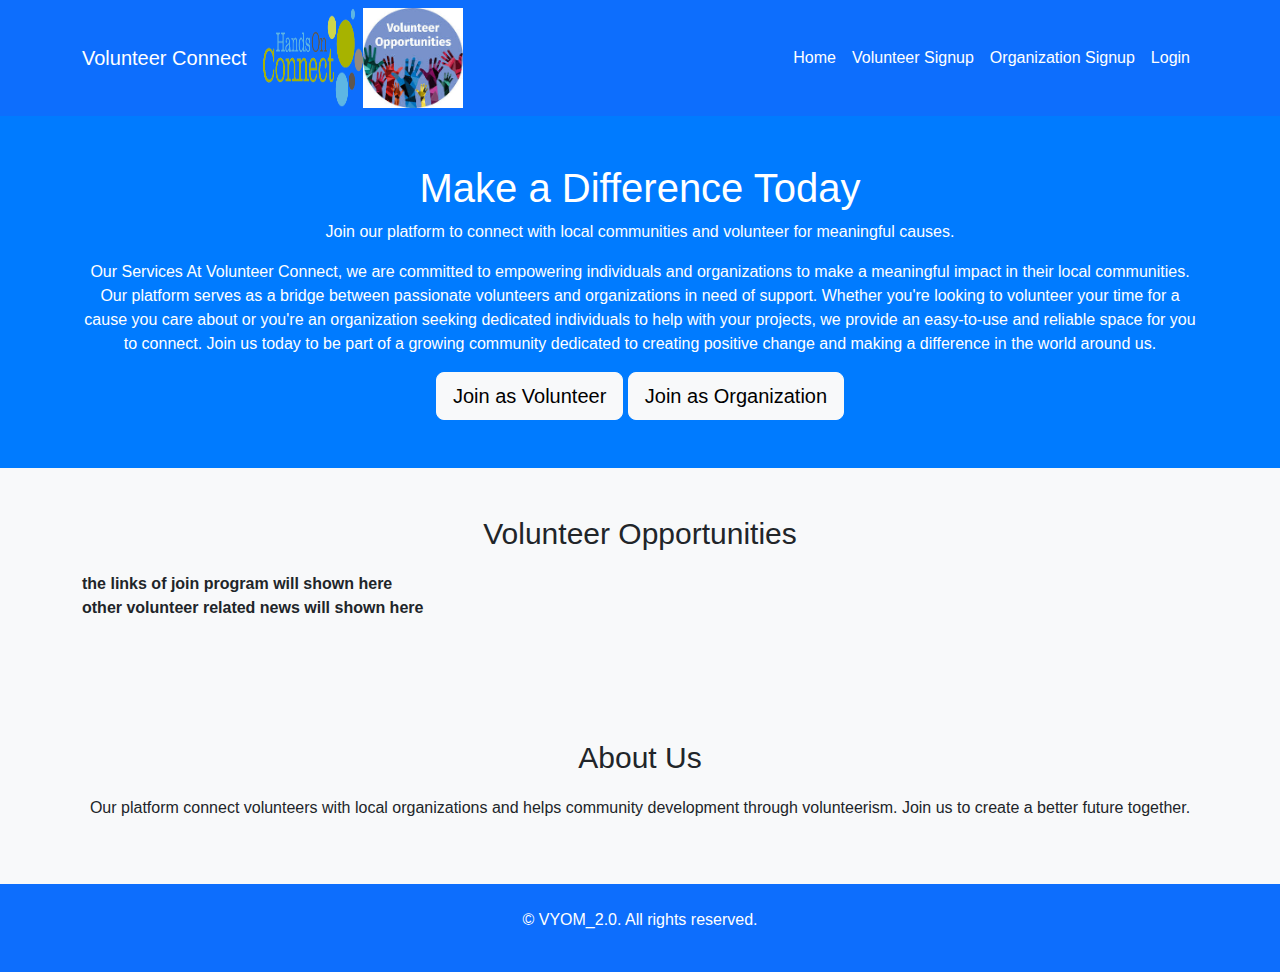
<file: index.html>
<!DOCTYPE html>
<html lang="en">
<head>
    <meta charset="UTF-8">
    <meta name="viewport" content="width=device-width, initial-scale=1.0">
    <title>Volunteer Community Platform</title>
    <link href="https://cdn.jsdelivr.net/npm/bootstrap@5.1.3/dist/css/bootstrap.min.css" rel="stylesheet">
    <link rel="stylesheet" href="styles.css">
</head>
<body>

    <!-- Navbar -->
    <nav class="navbar navbar-expand-lg navbar-light bg-primary">
        <div class="container">
            <a class="navbar-brand text-white" href="#">Volunteer Connect</a>
            <img src="HOC-Logo.png" style="width: 100px; height:100px;" alt="volunteer opportunities" class="img-fluid">
            <img src="volunteer opportunitis.jpg" style="width: 100px; height:100px;" alt="volunteer opportunities" class="img-fluid">
            
            <button class="navbar-toggler" type="button" data-bs-toggle="collapse" data-bs-target="#navbarNav" aria-controls="navbarNav" aria-expanded="false" aria-label="Toggle navigation">
                <span class="navbar-toggler-icon"></span>
            </button>
            <div class="collapse navbar-collapse" id="navbarNav">
                <ul class="navbar-nav ms-auto">
                    <li class="nav-item">
                        <a class="nav-link text-white" href="#">Home</a>
                    </li>
                    <li class="nav-item">
                        <a class="nav-link text-white" href="volunteer-signup.html">Volunteer Signup</a>
                    </li>
                    <li class="nav-item">
                        <a class="nav-link text-white" href="organization-signup.html">Organization Signup</a>
                    </li>
                    <li class="nav-item">
                        <a class="nav-link text-white" href="login.html">Login</a>
                    </li>
                </ul>
            </div>
        </div>
    </nav>

    <!-- Hero Section -->
    <section class="hero text-center text-white py-5">
        <div class="container">
            <h1>Make a Difference Today</h1>
            <p>Join our platform to connect with local communities and volunteer for meaningful causes.</p>
            <p>Our Services

                At Volunteer Connect, we are committed to empowering individuals and organizations to make a meaningful impact in their local communities. Our platform serves as a bridge between passionate volunteers and organizations in need of support. Whether you're looking to volunteer your time for a cause you care about or you're an organization seeking dedicated individuals to help with your projects, we provide an easy-to-use and reliable space for you to connect. Join us today to be part of a growing community dedicated to creating positive change and making a difference in the world around us.
                
                </p>
            <a href="volunteer-signup.html" class="btn btn-light btn-lg">Join as Volunteer</a>
            <a href="organization-signup.html" class="btn btn-light btn-lg ml-3">Join as Organization</a>
        </div>
    </section>
                <!-- Job Opportunities Section -->
               <section class="py-5 bg-light">
             <div class="container">
             <h2 class="text-center">Volunteer Opportunities</h2>
                 <p><strong>the links of join program will shown here</strong>
            <br><strong>other volunteer related news will shown here </strong></p>
              <div id="job-list" class="mt-4"></div>
             </div>
             </section>


    <!-- About Section -->
    <section class="about py-5 bg-light">
        <div class="container">
            <h2 class="text-center">About Us</h2>
            <p class="text-center">Our platform connect volunteers with local organizations and helps community development through volunteerism. Join us to create a better future together.</p>
        </div>
    </section>

    <!-- Footer -->
    <footer class="bg-primary text-white py-4">
        <div class="container text-center">
            <p>&copy; VYOM_2.0. All rights reserved.</p>
        </div>
    </footer>

    <script src="https://cdn.jsdelivr.net/npm/bootstrap@5.1.3/dist/js/bootstrap.bundle.min.js"></script>
</body>
</html>
</file>
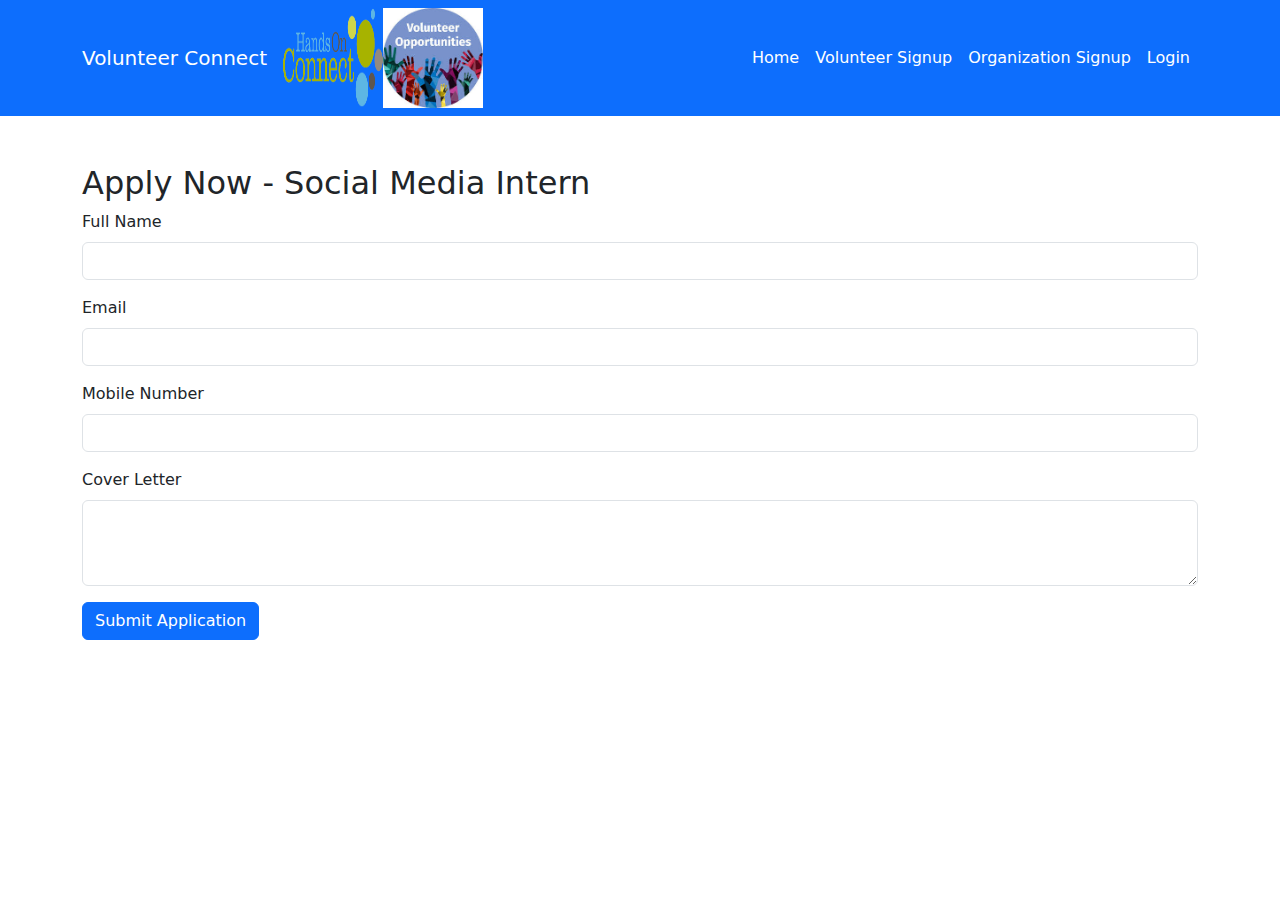
<file: apply-now.html>
<!DOCTYPE html>
<html lang="en">
<head>
    <meta charset="UTF-8">
    <meta name="viewport" content="width=device-width, initial-scale=1.0">
    <title>Apply Now - Social Media Intern</title>
    <link href="https://cdn.jsdelivr.net/npm/bootstrap@5.1.3/dist/css/bootstrap.min.css" rel="stylesheet">
</head>
<body>
  <!-- Navbar -->
    <nav class="navbar navbar-expand-lg navbar-light bg-primary">
        <div class="container">
            <a class="navbar-brand text-white" href="#">Volunteer Connect</a>
            <img src="HOC-Logo.png" style="width: 100px; height:100px;" alt="volunteer opportunities" class="img-fluid">
            <img src="volunteer opportunitis.jpg" style="width: 100px; height:100px;" alt="volunteer opportunities" class="img-fluid">
            
            <button class="navbar-toggler" type="button" data-bs-toggle="collapse" data-bs-target="#navbarNav" aria-controls="navbarNav" aria-expanded="false" aria-label="Toggle navigation">
                <span class="navbar-toggler-icon"></span>
            </button>
            <div class="collapse navbar-collapse" id="navbarNav">
                <ul class="navbar-nav ms-auto">
                    <li class="nav-item">
                        <a class="nav-link text-white" href="#">Home</a>
                    </li>
                    <li class="nav-item">
                        <a class="nav-link text-white" href="volunteer-signup.html">Volunteer Signup</a>
                    </li>
                    <li class="nav-item">
                        <a class="nav-link text-white" href="organization-signup.html">Organization Signup</a>
                    </li>
                    <li class="nav-item">
                        <a class="nav-link text-white" href="login.html">Login</a>
                    </li>
                </ul>
            </div>
        </div>
    </nav>
    <div class="container">
        <h2 class="mt-5">Apply Now - Social Media Intern</h2>
        <form id="applicationForm">
            <div class="mb-3">
                <label for="name" class="form-label">Full Name</label>
                <input type="text" class="form-control" id="name" required>
            </div>
            <div class="mb-3">
                <label for="email" class="form-label">Email</label>
                <input type="email" class="form-control" id="email" required>
            </div>
            <div class="mb-3">
                <label for="mobile" class="form-label">Mobile Number</label>
                <input type="text" class="form-control" id="mobile" required>
            </div>
            <div class="mb-3">
                <label for="coverLetter" class="form-label">Cover Letter</label>
                <textarea class="form-control" id="coverLetter" rows="3" required></textarea>
            </div>
            <button type="submit" class="btn btn-primary">Submit Application</button>
        </form>
    </div>

    <script>
        // Handle the form submission
        document.getElementById('applicationForm').addEventListener('submit', function(event) {
            event.preventDefault();  // Prevent the form from refreshing the page
            
            // Get form values
            const name = document.getElementById('name').value;
            const email = document.getElementById('email').value;
            const mobile = document.getElementById('mobile').value;
            const coverLetter = document.getElementById('coverLetter').value;

            // Redirect to the details page with query parameters
            window.location.href = `user_details.html?name=${encodeURIComponent(name)}&email=${encodeURIComponent(email)}&mobile=${encodeURIComponent(mobile)}&coverLetter=${encodeURIComponent(coverLetter)}`;
        });
    </script>
</body>    
</html>
</file>
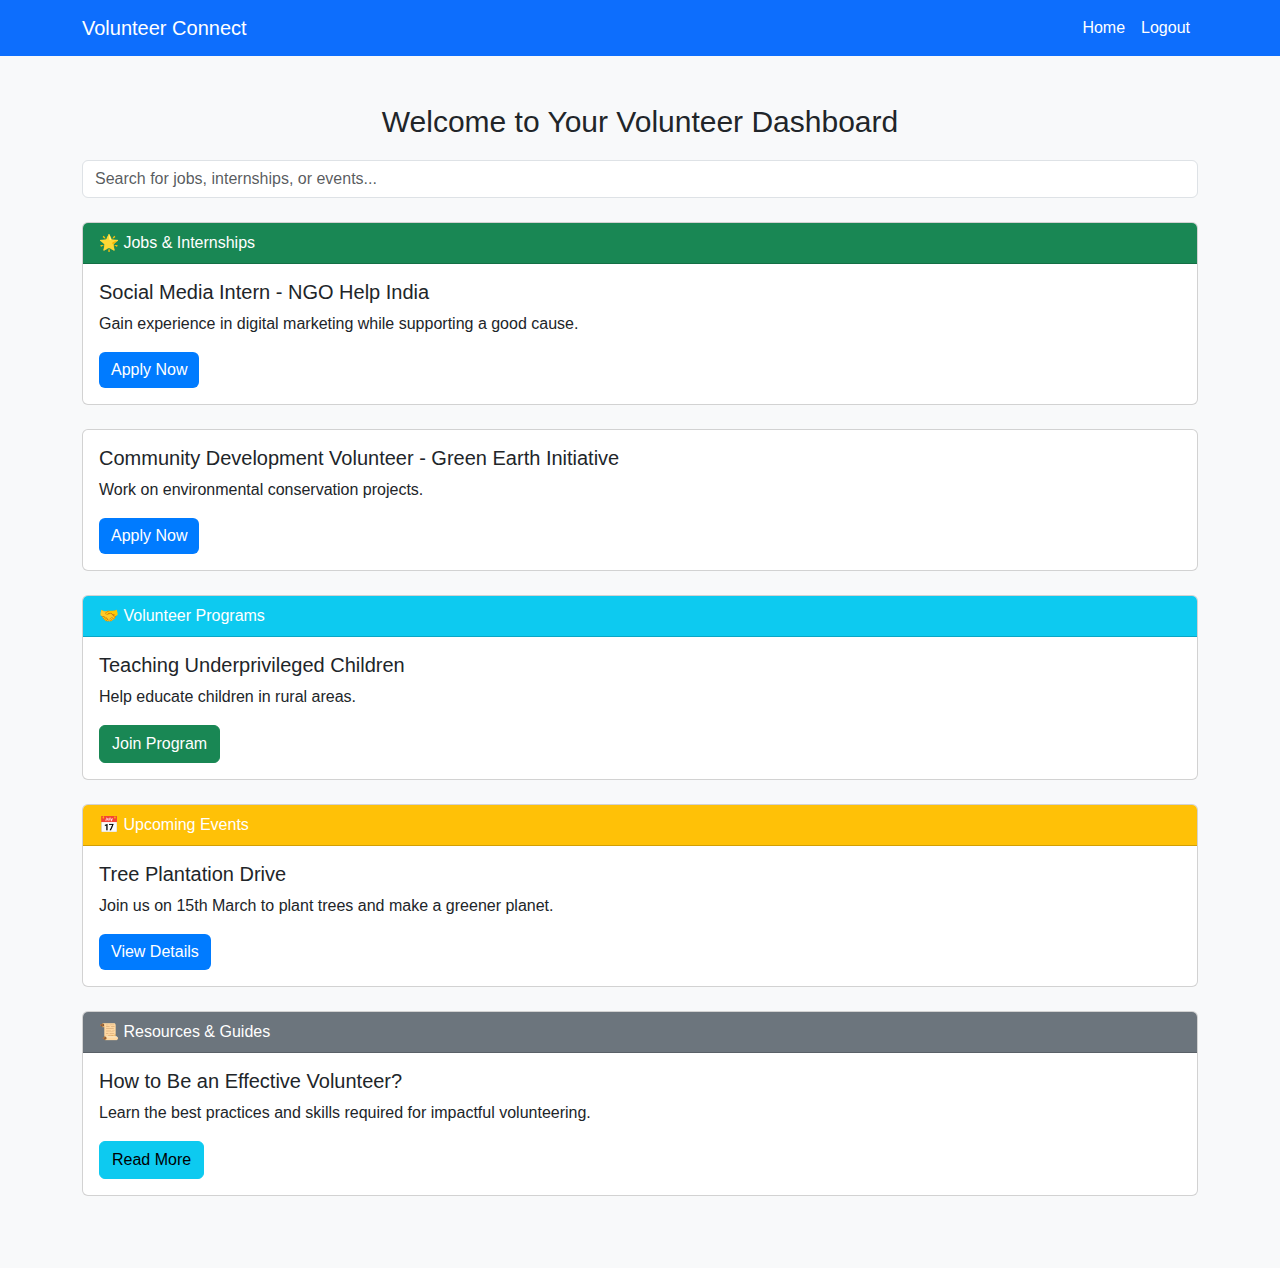
<file: dashboard.html>
<!DOCTYPE html>
<html lang="en">
<head>
    <meta charset="UTF-8">
    <meta name="viewport" content="width=device-width, initial-scale=1.0">
    <title>Volunteer Dashboard</title>
    <link href="https://cdn.jsdelivr.net/npm/bootstrap@5.1.3/dist/css/bootstrap.min.css" rel="stylesheet">
    <link rel="stylesheet" href="styles.css">
</head>
<body>

    <!-- Navbar -->
    <nav class="navbar navbar-expand-lg navbar-light bg-primary">
        <div class="container">
            <a class="navbar-brand text-white" href="#">Volunteer Connect</a>
            <button class="navbar-toggler" type="button" data-bs-toggle="collapse" data-bs-target="#navbarNav" aria-controls="navbarNav" aria-expanded="false" aria-label="Toggle navigation">
                <span class="navbar-toggler-icon"></span>
            </button>
            <div class="collapse navbar-collapse" id="navbarNav">
                <ul class="navbar-nav ms-auto">
                    <li class="nav-item">
                        <a class='nav-link text-white' href='/'>Home</a>
                    </li>
                    <li class="nav-item">
                        <a class='nav-link text-white' href='/login' id='logoutBtn'>Logout</a>
                    </li>
                </ul>
            </div>
        </div>
    </nav>

    <!-- Dashboard Content -->
    <section class="py-5 bg-light">
        <div class="container">
            <h2 class="text-center">Welcome to Your Volunteer Dashboard</h2>

            <!-- Search Bar -->
            <div class="mb-4">
                <input type="text" class="form-control" id="search-bar" placeholder="Search for jobs, internships, or events...">
            </div>

            <!-- Job & Internship Opportunities -->
            <div class="card mb-4">
                <div class="card-header bg-success text-white">
                    🌟 Jobs & Internships
                </div>
                <div class="card-body">
                    <h5>Social Media Intern - NGO Help India</h5>
                    <p>Gain experience in digital marketing while supporting a good cause.</p>
                    <button class="btn btn-primary" onclick="window.location.href='apply-now.html';">Apply Now</button>
                </div>
            </div>

            <div class="card mb-4">
                <div class="card-body">
                    <h5>Community Development Volunteer - Green Earth Initiative</h5>
                    <p>Work on environmental conservation projects.</p>
                    <button class="btn btn-primary" onclick="window.location.href='apply-now.html';">Apply Now</button>
                </div>
            </div>

            <!-- Volunteer Programs -->
            <div class="card mb-4">
                <div class="card-header bg-info text-white">
                    🤝 Volunteer Programs
                </div>
                <div class="card-body">
                    <h5>Teaching Underprivileged Children</h5>
                    <p>Help educate children in rural areas.</p>
                    <button class="btn btn-success" onclick="window.location.href='join-program.html';">Join Program</button>
                </div>
            </div>

            <!-- Upcoming Events -->
            <div class="card mb-4">
                <div class="card-header bg-warning text-white">
                    📅 Upcoming Events
                </div>
                <div class="card-body">
                    <h5>Tree Plantation Drive</h5>
                    <p>Join us on 15th March to plant trees and make a greener planet.</p>
                    <button class="btn btn-primary" onclick="window.location.href='event-details.html';">View Details</button>
                </div>
            </div>

            <!-- Resources & Guides -->
            <div class="card mb-4">
                <div class="card-header bg-secondary text-white">
                    📜 Resources & Guides
                </div>
                <div class="card-body">
                    <h5>How to Be an Effective Volunteer?</h5>
                    <p>Learn the best practices and skills required for impactful volunteering.</p>
                    <button class="btn btn-info" onclick="window.location.href='program-details.html';">Read More</button>
                </div>
            </div>

        </div>
    </section>

    <script src="script.js"></script>
</body>
</html>
</file>
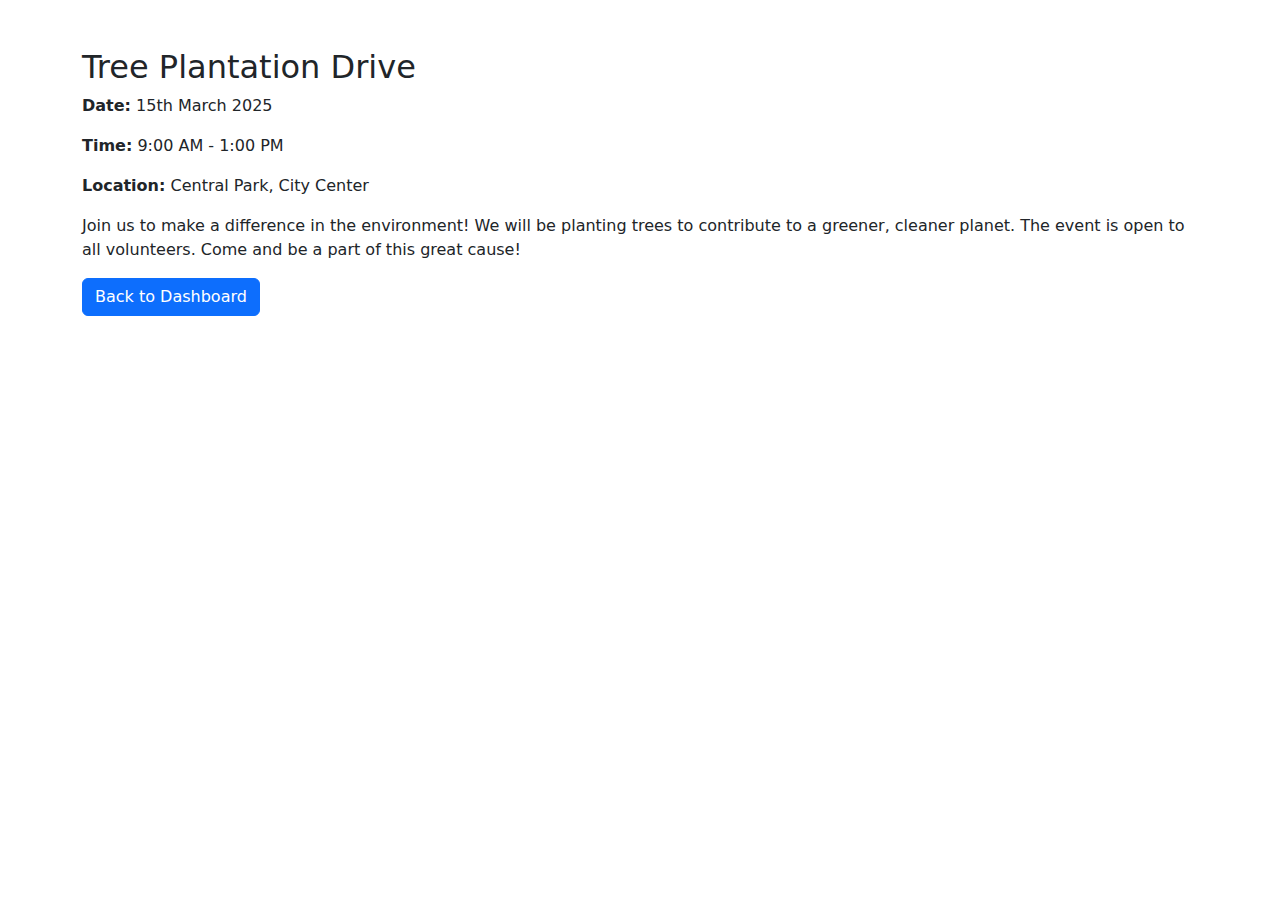
<file: event-details.html>
<!DOCTYPE html>
<html lang="en">
<head>
    <meta charset="UTF-8">
    <meta name="viewport" content="width=device-width, initial-scale=1.0">
    <title>Event Details - Tree Plantation Drive</title>
    <link href="https://cdn.jsdelivr.net/npm/bootstrap@5.1.3/dist/css/bootstrap.min.css" rel="stylesheet">
</head>
<body>
    <div class="container">
        <h2 class="mt-5">Tree Plantation Drive</h2>
        <p><strong>Date:</strong> 15th March 2025</p>
        <p><strong>Time:</strong> 9:00 AM - 1:00 PM</p>
        <p><strong>Location:</strong> Central Park, City Center</p>
        <p>Join us to make a difference in the environment! We will be planting trees to contribute to a greener, cleaner planet. The event is open to all volunteers. Come and be a part of this great cause!</p>
        <button class="btn btn-primary" onclick="window.location.href='index.html';">Back to Dashboard</button>
    </div>
</body>
</html>
</file>
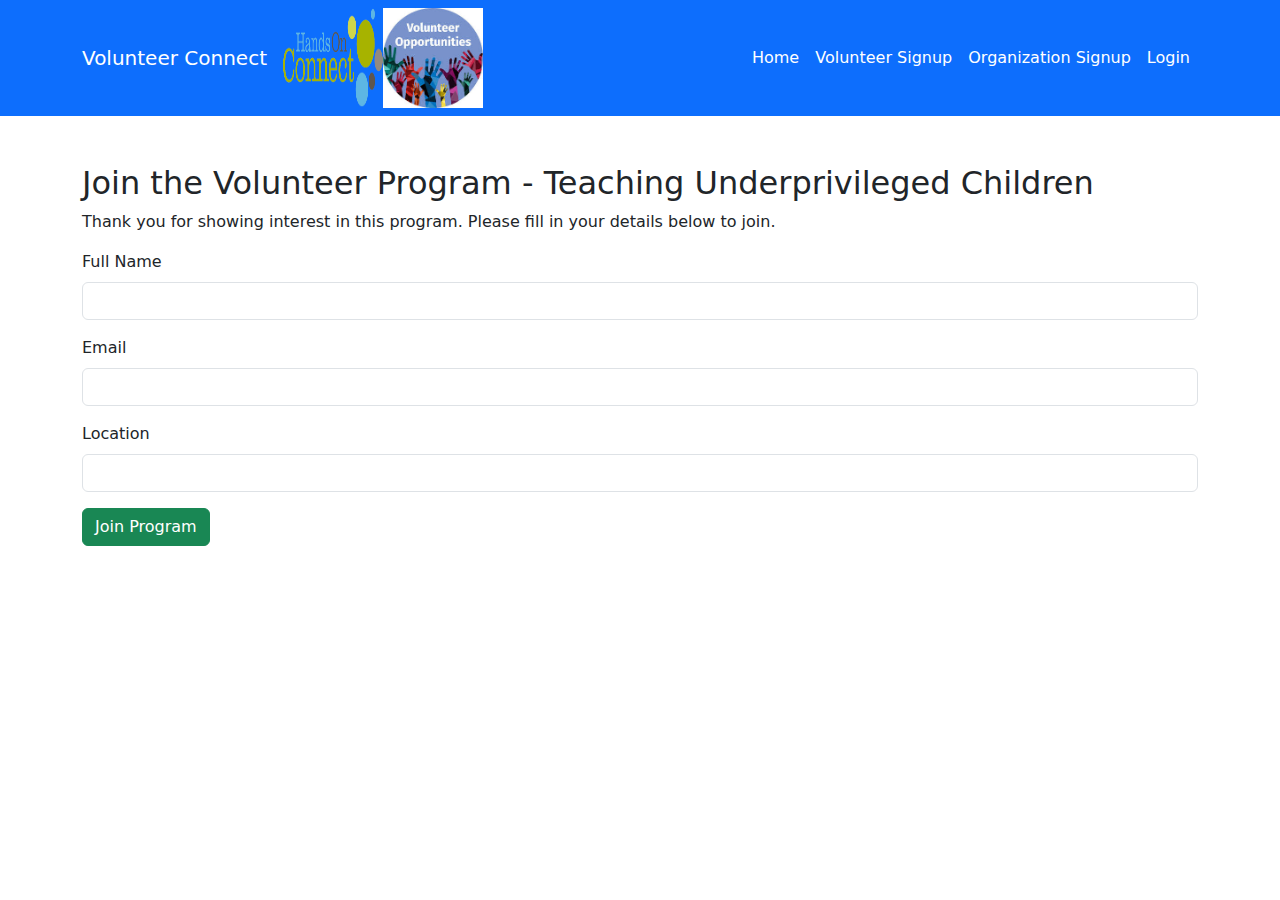
<file: join-program.html>
<!DOCTYPE html>
<html lang="en">
<head>
    <meta charset="UTF-8">
    <meta name="viewport" content="width=device-width, initial-scale=1.0">
    <title>Join Program - Teaching Underprivileged Children</title>
    <link href="https://cdn.jsdelivr.net/npm/bootstrap@5.1.3/dist/css/bootstrap.min.css" rel="stylesheet">
</head>
<body>
     <!-- Navbar -->
     <nav class="navbar navbar-expand-lg navbar-light bg-primary">
        <div class="container">
            <a class="navbar-brand text-white" href="#">Volunteer Connect</a>
            <img src="HOC-Logo.png" style="width: 100px; height:100px;" alt="volunteer opportunities" class="img-fluid">
            <img src="volunteer opportunitis.jpg" style="width: 100px; height:100px;" alt="volunteer opportunities" class="img-fluid">
            
            <button class="navbar-toggler" type="button" data-bs-toggle="collapse" data-bs-target="#navbarNav" aria-controls="navbarNav" aria-expanded="false" aria-label="Toggle navigation">
                <span class="navbar-toggler-icon"></span>
            </button>
            <div class="collapse navbar-collapse" id="navbarNav">
                <ul class="navbar-nav ms-auto">
                    <li class="nav-item">
                        <a class="nav-link text-white" href="#">Home</a>
                    </li>
                    <li class="nav-item">
                        <a class="nav-link text-white" href="volunteer-signup.html">Volunteer Signup</a>
                    </li>
                    <li class="nav-item">
                        <a class="nav-link text-white" href="organization-signup.html">Organization Signup</a>
                    </li>
                    <li class="nav-item">
                        <a class="nav-link text-white" href="login.html">Login</a>
                    </li>
                </ul>
            </div>
        </div>
    </nav>

    <div class="container">
        <h2 class="mt-5">Join the Volunteer Program - Teaching Underprivileged Children</h2>
        <p>Thank you for showing interest in this program. Please fill in your details below to join.</p>
        <form>
            <div class="mb-3">
                <label for="name" class="form-label">Full Name</label>
                <input type="text" class="form-control" id="name" required>
            </div>
            <div class="mb-3">
                <label for="email" class="form-label">Email</label>
                <input type="email" class="form-control" id="email" required>
            </div>
            <div class="mb-3">
                <label for="location" class="form-label">Location</label>
                <input type="text" class="form-control" id="location" required>
            </div>
            <button type="submit" class="btn btn-success">Join Program</button>
        </form>
    </div>
</body>
</html>
</file>
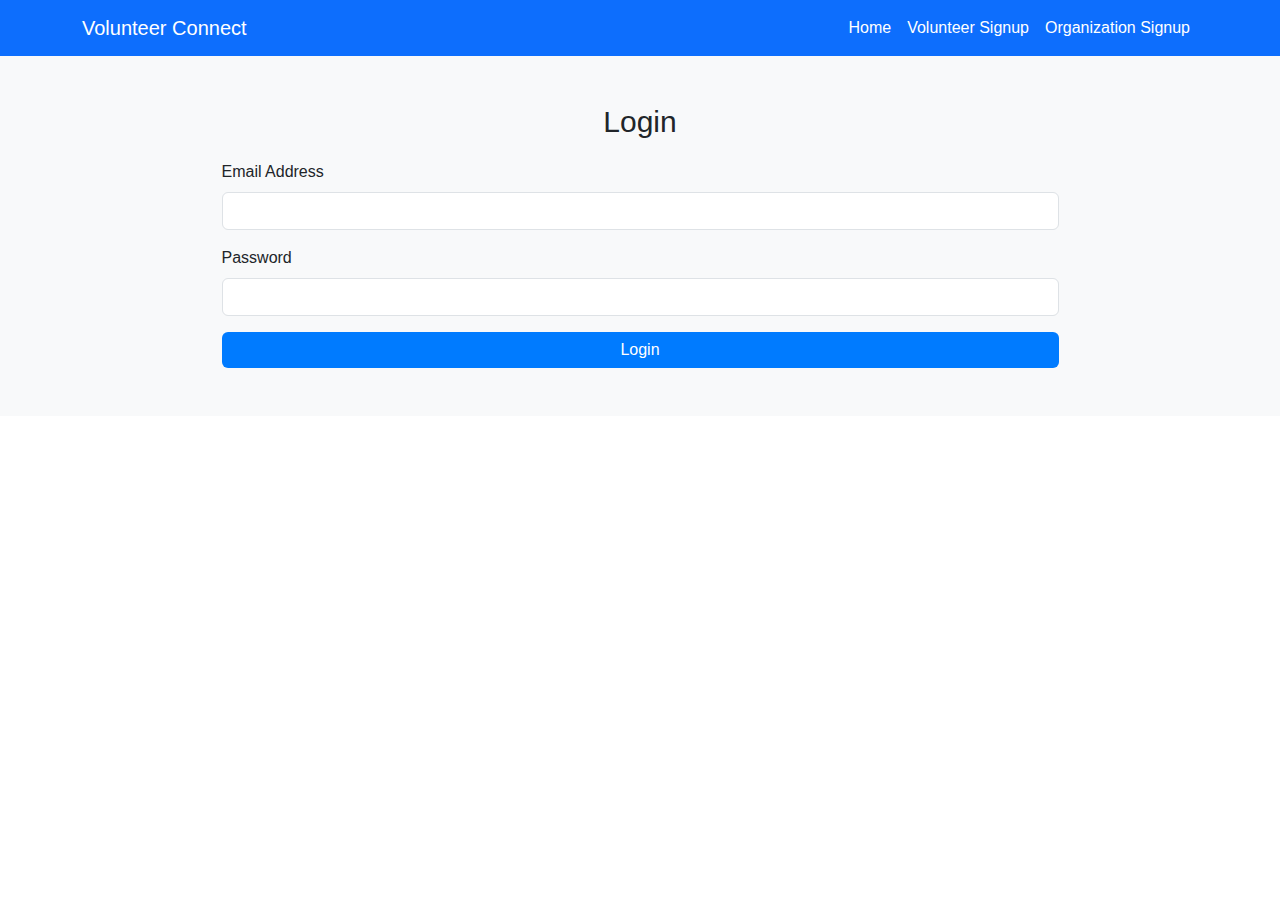
<file: login.html>
<!DOCTYPE html>
<html lang="en">
<head>
    <meta charset="UTF-8">
    <meta name="viewport" content="width=device-width, initial-scale=1.0">
    <title>Login</title>
    <link href="https://cdn.jsdelivr.net/npm/bootstrap@5.1.3/dist/css/bootstrap.min.css" rel="stylesheet">
    <link rel="stylesheet" href="styles.css">
</head>
<body>

    <!-- Navbar -->
    <nav class="navbar navbar-expand-lg navbar-light bg-primary">
        <div class="container">
            <a class="navbar-brand text-white" href="#">Volunteer Connect</a>
            <button class="navbar-toggler" type="button" data-bs-toggle="collapse" data-bs-target="#navbarNav" aria-controls="navbarNav" aria-expanded="false" aria-label="Toggle navigation">
                <span class="navbar-toggler-icon"></span>
            </button>
            <div class="collapse navbar-collapse" id="navbarNav">
                <ul class="navbar-nav ms-auto">
                    <li class="nav-item">
                        <a class="nav-link text-white" href="index.html">Home</a>
                    </li>
                    <li class="nav-item">
                        <a class="nav-link text-white" href="volunteer-signup.html">Volunteer Signup</a>
                    </li>
                    <li class="nav-item">
                        <a class="nav-link text-white" href="organization-signup.html">Organization Signup</a>
                    </li>
                </ul>
            </div>
        </div>
    </nav>

    <!-- Login Section -->
    <section class="py-5 bg-light">
        <div class="container">
            <h2 class="text-center">Login</h2>
            <form id="loginForm"class="w-75 mx-auto">
                <div class="mb-3">
                    <label for="login-email" class="form-label">Email Address</label>
                    <input type="email" class="form-control" id="login-email" required>
                </div>
                <div class="mb-3">
                    <label for="login-password" class="form-label">Password</label>
                    <input type="password" class="form-control" id="login-password" required>
                </div>
                <button type="submit" class="btn btn-primary w-100">Login</button>
            </form>
        </div>
    </section>

    <script src="script.js"></script>
</body>
</html>
</file>
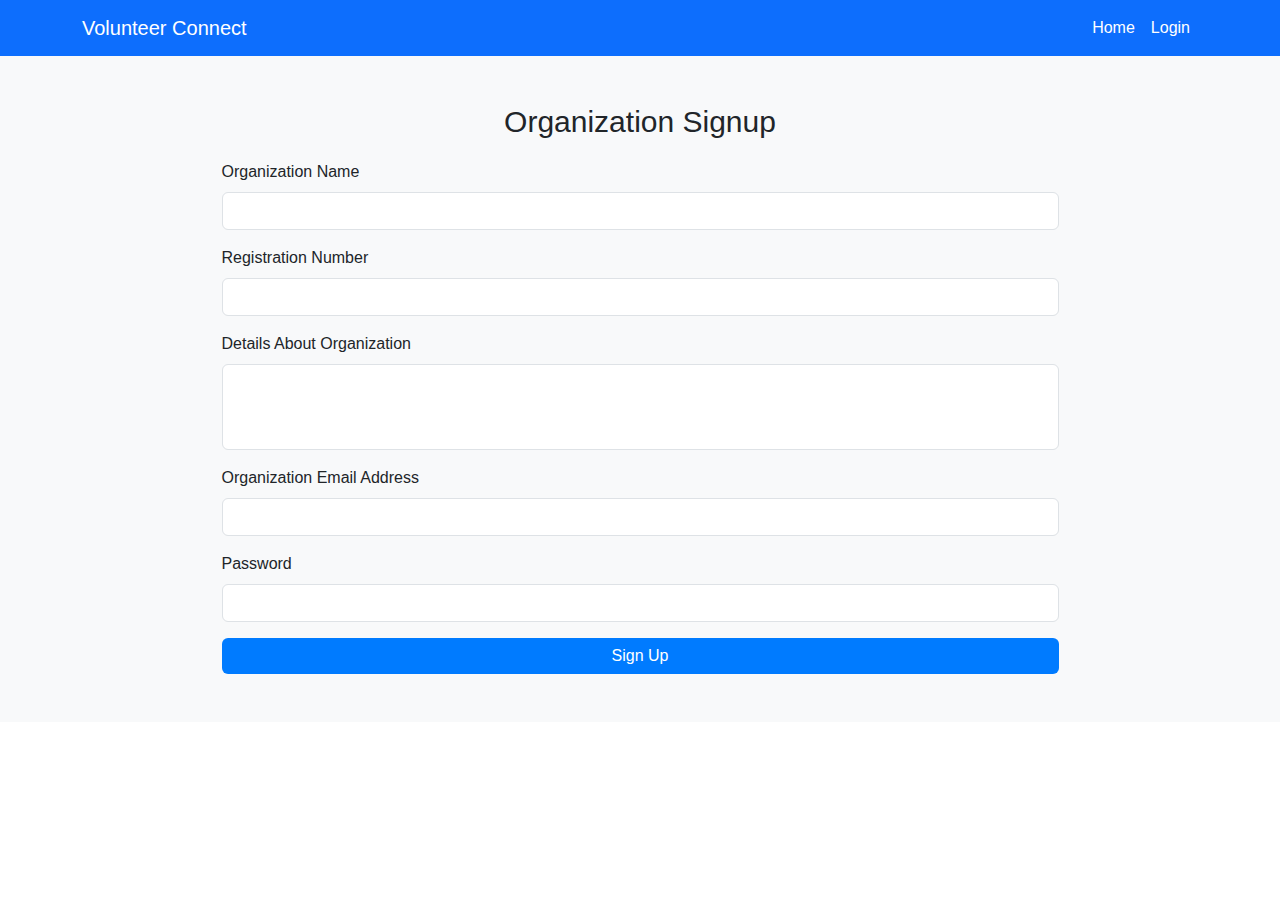
<file: organization-signup.html>
<!DOCTYPE html>
<html lang="en">
<head>
    <meta charset="UTF-8">
    <meta name="viewport" content="width=device-width, initial-scale=1.0">
    <title>Organization Signup</title>
    <link href="https://cdn.jsdelivr.net/npm/bootstrap@5.1.3/dist/css/bootstrap.min.css" rel="stylesheet">
    <link rel="stylesheet" href="styles.css">
</head>
<body>

    <!-- Navbar -->
    <nav class="navbar navbar-expand-lg navbar-light bg-primary">
        <div class="container">
            <a class="navbar-brand text-white" href="#">Volunteer Connect</a>
            <button class="navbar-toggler" type="button" data-bs-toggle="collapse" data-bs-target="#navbarNav" aria-controls="navbarNav" aria-expanded="false" aria-label="Toggle navigation">
                <span class="navbar-toggler-icon"></span>
            </button>
            <div class="collapse navbar-collapse" id="navbarNav">
                <ul class="navbar-nav ms-auto">
                    <li class="nav-item">
                        <a class="nav-link text-white" href="index.html">Home</a>
                    </li>
                    <li class="nav-item">
                        <a class="nav-link text-white" href="login.html">Login</a>
                    </li>
                </ul>
            </div>
        </div>
    </nav>

    <!-- Organization Signup Section -->
    <section class="py-5 bg-light">
        <div class="container">
            <h2 class="text-center">Organization Signup</h2>
            <form id="signupForm" class="w-75 mx-auto">
                <input type="hidden" name="role" value="organization">

                <div class="mb-3">
                    
                    <label for="org-name" class="form-label">Organization Name</label>
                    <input type="text" class="form-control" id="org-name" required>
                </div>
                <div class="mb-3">
                    <label for="reg-number" class="form-label">Registration Number</label>
                    <input type="text" class="form-control" id="reg-number" required>
                </div>
                <div class="mb-3">
                    <label for="details" class="form-label">Details About Organization</label>
                    <textarea class="form-control" id="details" rows="3" required></textarea>
                </div>
                <div class="mb-3">
                    <label for="org-email" class="form-label">Organization Email Address</label>
                    <input type="email" class="form-control" id="org-email" required>
                </div>
                <div class="mb-3">
                    <label for="org-password" class="form-label">Password</label>
                    <input type="password" class="form-control" id="org-password" required>
                </div>

                <button type="submit" class="btn btn-primary w-100">Sign Up</button>
            </form>
        </div>
    </section>

 <!-- JavaScript for Redirection -->
    <script>
        document.addEventListener("DOMContentLoaded", function () {
            const signupForm = document.getElementById("signupForm");

            if (signupForm) {
                signupForm.addEventListener("submit", function (event) {
                    event.preventDefault(); // Default form submission rokna hai

                    // Redirect to organization dashboard
                    window.location.href = "organization-dashboard.html"; 
                });
            } else {
                console.error("Signup form not found!");
            }
        });
    </script>
</body>
  </html> 
<!-- update on1/4/25 -->
</body>
</html>
</file>
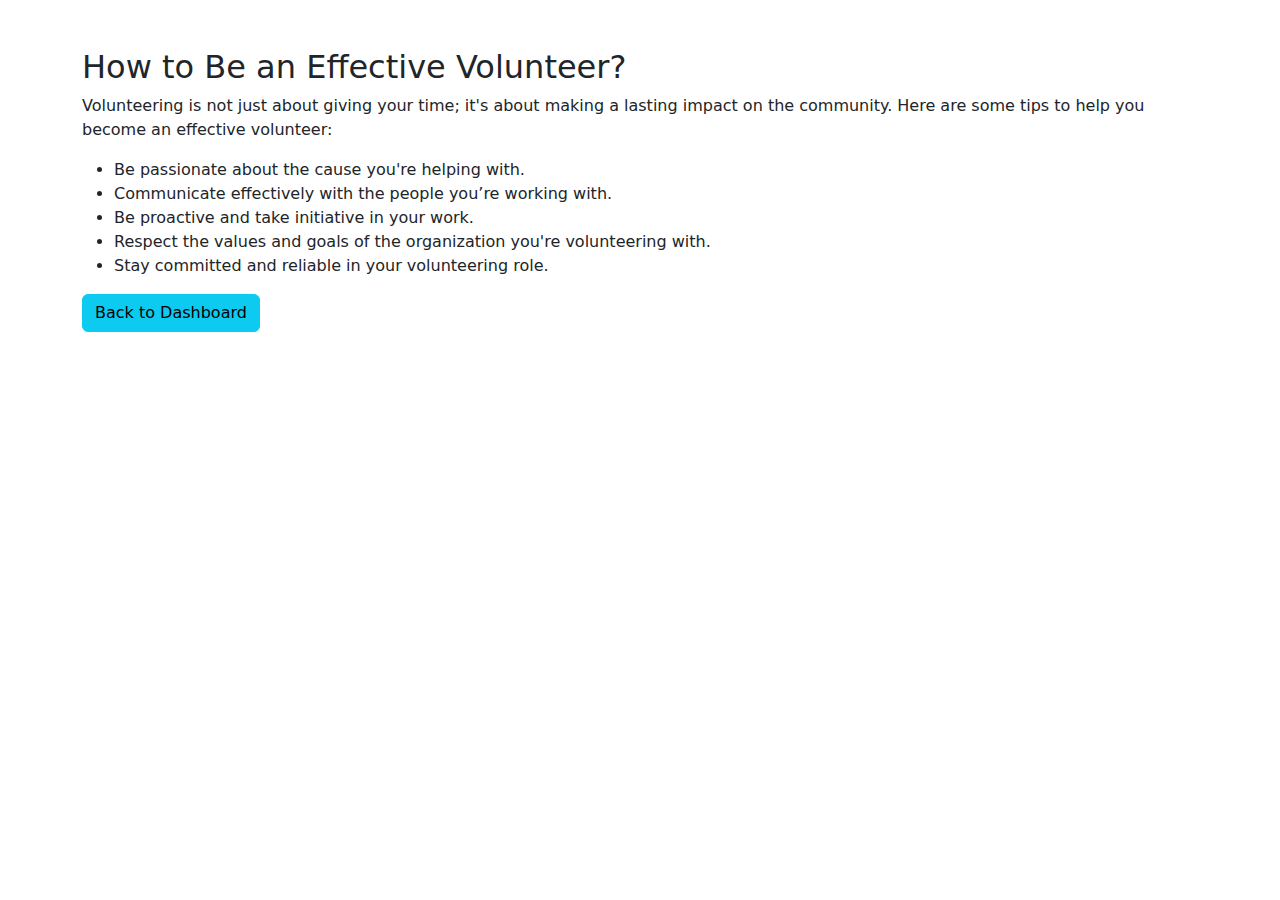
<file: program-details.html>
<!DOCTYPE html>
<html lang="en">
<head>
    <meta charset="UTF-8">
    <meta name="viewport" content="width=device-width, initial-scale=1.0">
    <title>Program Details - How to Be an Effective Volunteer?</title>
    <link href="https://cdn.jsdelivr.net/npm/bootstrap@5.1.3/dist/css/bootstrap.min.css" rel="stylesheet">
</head>
<body>
    <div class="container">
        <h2 class="mt-5">How to Be an Effective Volunteer?</h2>
        <p>Volunteering is not just about giving your time; it's about making a lasting impact on the community. Here are some tips to help you become an effective volunteer:</p>
        <ul>
            <li>Be passionate about the cause you're helping with.</li>
            <li>Communicate effectively with the people you’re working with.</li>
            <li>Be proactive and take initiative in your work.</li>
            <li>Respect the values and goals of the organization you're volunteering with.</li>
            <li>Stay committed and reliable in your volunteering role.</li>
        </ul>
        <button class="btn btn-info" onclick="window.location.href='index.html';">Back to Dashboard</button>
    </div>
</body>
</html>
</file>
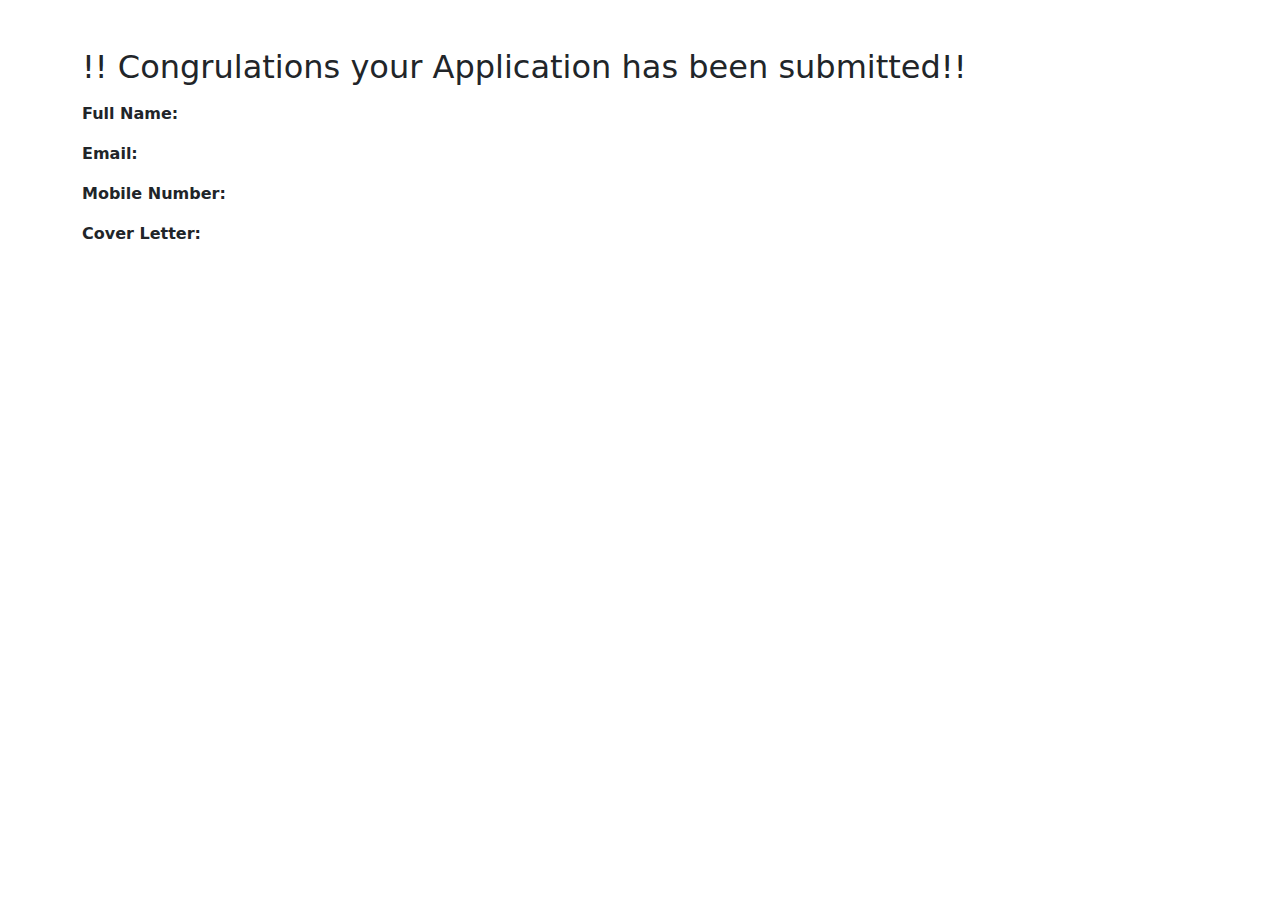
<file: user_details.html>
<!DOCTYPE html>
<html lang="en">
<head>
    <meta charset="UTF-8">
    <meta name="viewport" content="width=device-width, initial-scale=1.0">
    <title>Your Application Details</title>
    <link href="https://cdn.jsdelivr.net/npm/bootstrap@5.1.3/dist/css/bootstrap.min.css" rel="stylesheet">
</head>
<body>
    <div class="container">
        <h2 class="mt-5">!! Congrulations your Application has been submitted!! </h2>
        <div id="userDetails" class="mt-3">
            <p><strong>Full Name:</strong> <span id="displayName"></span></p>
            <p><strong>Email:</strong> <span id="displayEmail"></span></p>
            <p><strong>Mobile Number:</strong> <span id="displayMobile"></span></p>
            <p><strong>Cover Letter:</strong> <span id="displayCoverLetter"></span></p>
        </div>
    </div>

    <script>
        // Function to get query parameters from the URL
        function getQueryParam(param) {
            const urlParams = new URLSearchParams(window.location.search);
            return urlParams.get(param);
        }

        // Populate the user's details on the page
        document.getElementById('displayName').textContent = getQueryParam('name');
        document.getElementById('displayEmail').textContent = getQueryParam('email');
        document.getElementById('displayMobile').textContent = getQueryParam('mobile');
        document.getElementById('displayCoverLetter').textContent = getQueryParam('coverLetter');
    </script>
</body>
</html>
</file>
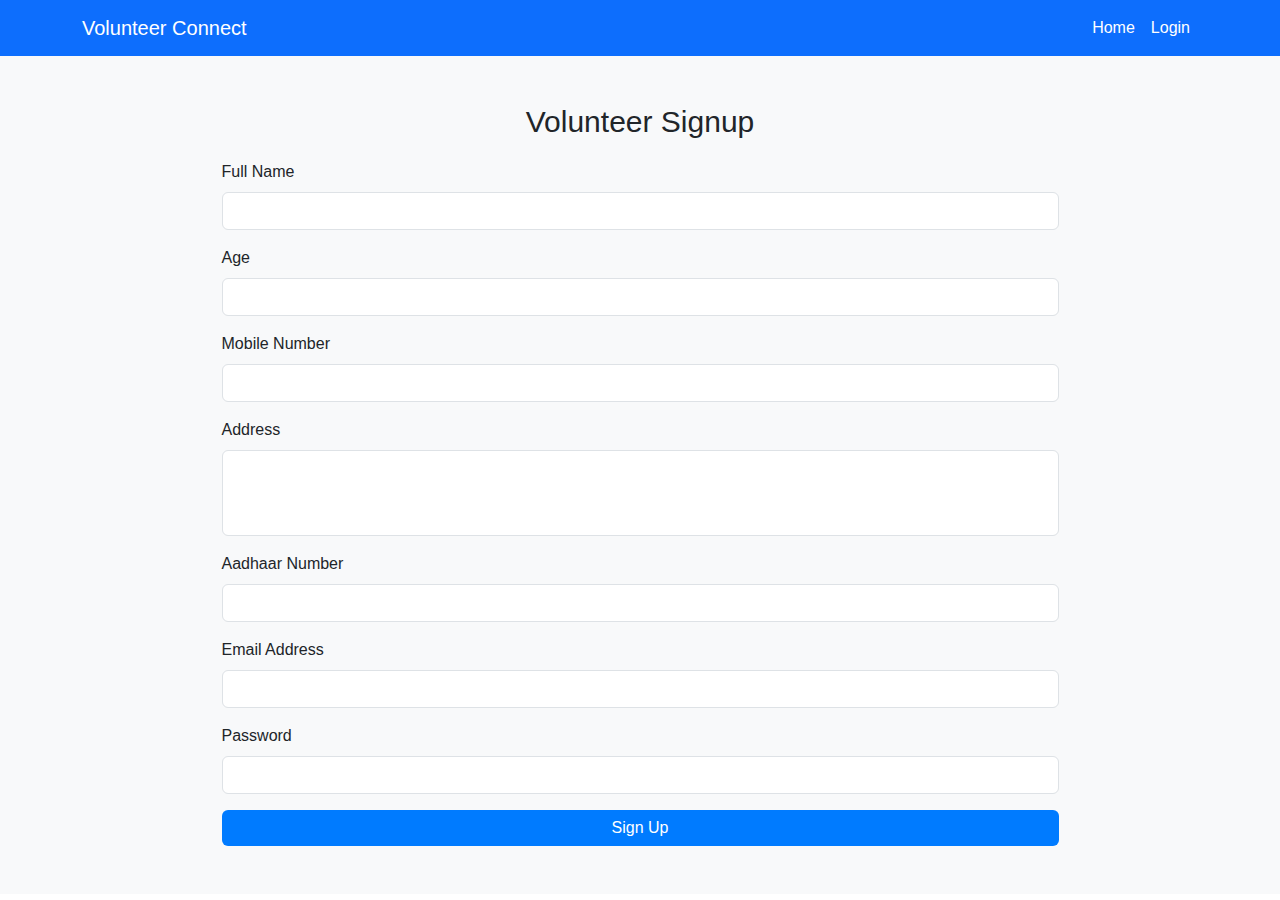
<file: volunteer-signup.html>
<!DOCTYPE html>
<html lang="en">
<head>
    <meta charset="UTF-8">
    <meta name="viewport" content="width=device-width, initial-scale=1.0">
    <title>Volunteer Signup</title>
    <link href="https://cdn.jsdelivr.net/npm/bootstrap@5.1.3/dist/css/bootstrap.min.css" rel="stylesheet">
    <link rel="stylesheet" href="styles.css">
</head>
<body>

    <!-- Navbar -->
    <nav class="navbar navbar-expand-lg navbar-light bg-primary">
        <div class="container">
            <a class="navbar-brand text-white" href="#">Volunteer Connect</a>
            <button class="navbar-toggler" type="button" data-bs-toggle="collapse" data-bs-target="#navbarNav" aria-controls="navbarNav" aria-expanded="false" aria-label="Toggle navigation">
                <span class="navbar-toggler-icon"></span>
            </button>
            <div class="collapse navbar-collapse" id="navbarNav">
                <ul class="navbar-nav ms-auto">
                    <li class="nav-item">
                        <a class="nav-link text-white" href="index.html">Home</a>
                    </li>
                    <li class="nav-item">
                        <a class="nav-link text-white" href="login.html">Login</a>
                    </li>
                </ul>
            </div>
        </div>
    </nav>

    <!-- Volunteer Signup Section -->
    <section class="py-5 bg-light">
        <div class="container">
            <h2 class="text-center">Volunteer Signup</h2>
            <form id="signupForm" class="w-75 mx-auto">
                <!-- Form Fields: Name, Age, Mobile, etc. -->
                <input type="hidden" name="role" value="volunteer">

                <div class="mb-3">
                    <label for="name" class="form-label">Full Name</label>
                    <input type="text" class="form-control" id="name" required>
                </div>
                <div class="mb-3">
                    <label for="age" class="form-label">Age</label>
                    <input type="number" class="form-control" id="age" min="18" required>
                </div>
                <div class="mb-3">
                    <label for="mobile" class="form-label">Mobile Number</label>
                    <input type="tel" class="form-control" id="mobile" pattern="[0-9]{10}" required>
                </div>
                <div class="mb-3">
                    <label for="address" class="form-label">Address</label>
                    <textarea class="form-control" id="address" rows="3" required></textarea>
                </div>
                <div class="mb-3">
                    <label for="adhar" class="form-label">Aadhaar Number</label>
                    <input type="text" class="form-control" id="adhar" pattern="[0-9]{12}" required>
                </div>
                <div class="mb-3">
                    <label for="email" class="form-label">Email Address</label>
                    <input type="email" class="form-control" id="email" required>
                </div>
                <div class="mb-3">
                    <label for="password" class="form-label">Password</label>
                    <input type="password" class="form-control" id="password" required>
                </div>

                <button type="submit" class="btn btn-primary w-100">Sign Up</button>
            </form>
        </div>
    </section>

    <script src="script.js"></script>
</body>
</html>
</file>
<file: styles.css>
body {
    font-family: Arial, sans-serif;
}

.hero {
    background-color: #007bff;
    color: white;
    padding: 50px 0;
}

section {
    padding: 50px 0;
}

footer {
    background-color: #007bff;
}

h2 {
    font-size: 30px;
    margin-bottom: 20px;
}

.card {
    margin-bottom: 30px;
}

.card-img-top {
    height: 200px;
    object-fit: cover;
}

.btn-primary {
    background-color: #007bff;
    border: none;
}

.btn-primary:hover {
    background-color: #0056b3;
}

.bg-light {
    background-color: #f8f9fa !important;
}

textarea.form-control {
    resize: none;
}
</file>
